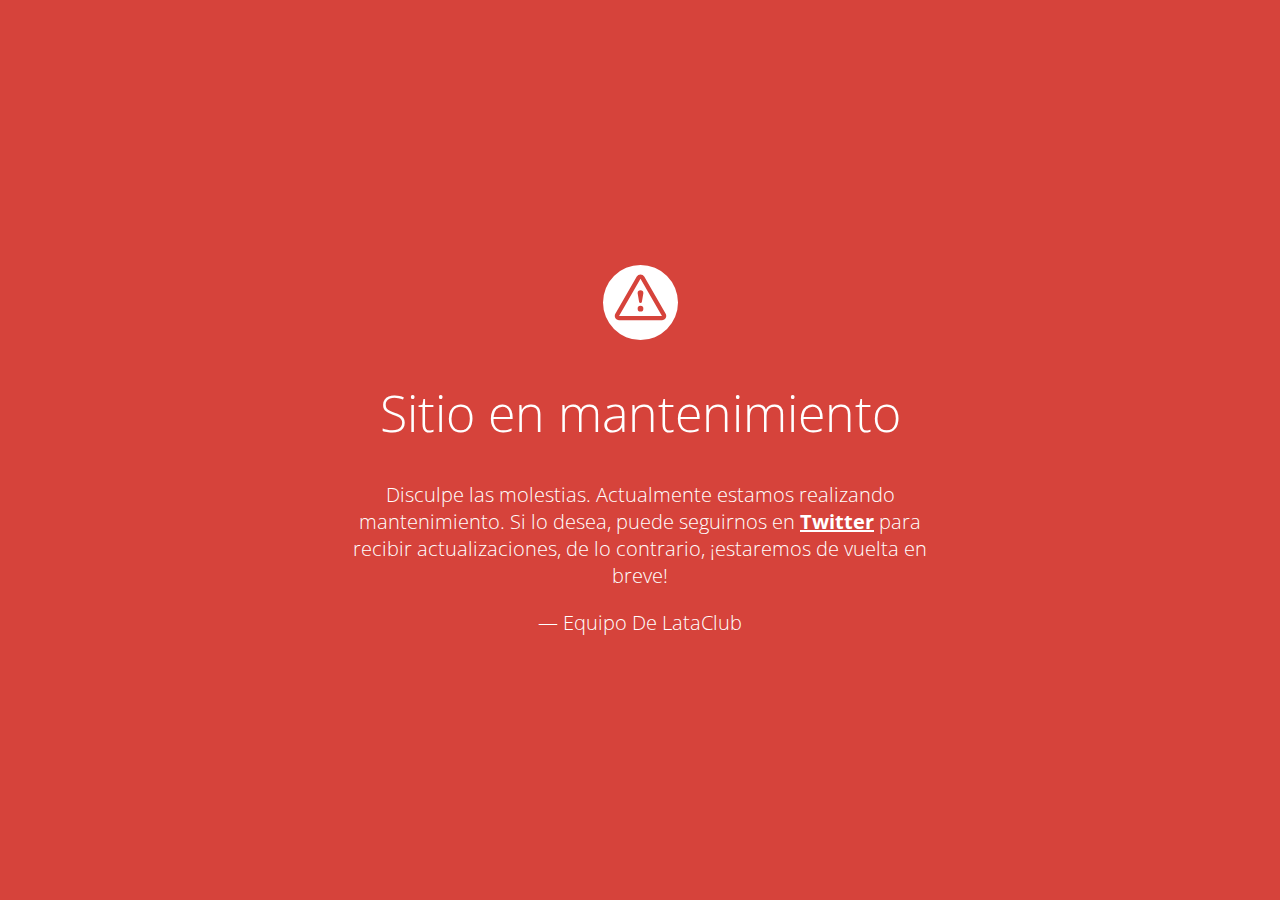
<file: index.html>
<!doctype html>
<title>Sitio en mantenimiento</title>
<link href="https://fonts.googleapis.com/css?family=Open+Sans:300,400,700" rel="stylesheet">
<link rel="stylesheet" href="https://xtream-club.github.io/mantenimiento/styles.css">
<article>
    <svg xmlns="http://www.w3.org/2000/svg" viewBox="0 0 202.24 202.24"><defs><style>.cls-1{fill:#fff;}</style></defs><title>Asset 3</title><g id="Layer_2" data-name="Layer 2"><g id="Capa_1" data-name="Capa 1"><path class="cls-1" d="M101.12,0A101.12,101.12,0,1,0,202.24,101.12,101.12,101.12,0,0,0,101.12,0ZM159,148.76H43.28a11.57,11.57,0,0,1-10-17.34L91.09,31.16a11.57,11.57,0,0,1,20.06,0L169,131.43a11.57,11.57,0,0,1-10,17.34Z"/>a<path class="cls-1" d="M101.12,36.93h0L43.27,137.21H159L101.13,36.94Zm0,88.7a7.71,7.71,0,1,1,7.71-7.71A7.71,7.71,0,0,1,101.12,125.63Zm7.71-50.13a7.56,7.56,0,0,1-.11,1.3l-3.8,22.49a3.86,3.86,0,0,1-7.61,0l-3.8-22.49a8,8,0,0,1-.11-1.3,7.71,7.71,0,1,1,15.43,0Z"/></g></g></svg>
    <h1>Sitio en mantenimiento</h1>
    <div>
        <p>Disculpe las molestias. Actualmente estamos realizando mantenimiento. Si lo desea, puede seguirnos en <a href="https://twitter.com/DanielDevox01">Twitter</a> para recibir actualizaciones, de lo contrario, ¡estaremos de vuelta en breve!</p>
        <p>&mdash; Equipo De LataClub</p>
    </div>
</article>
</file>
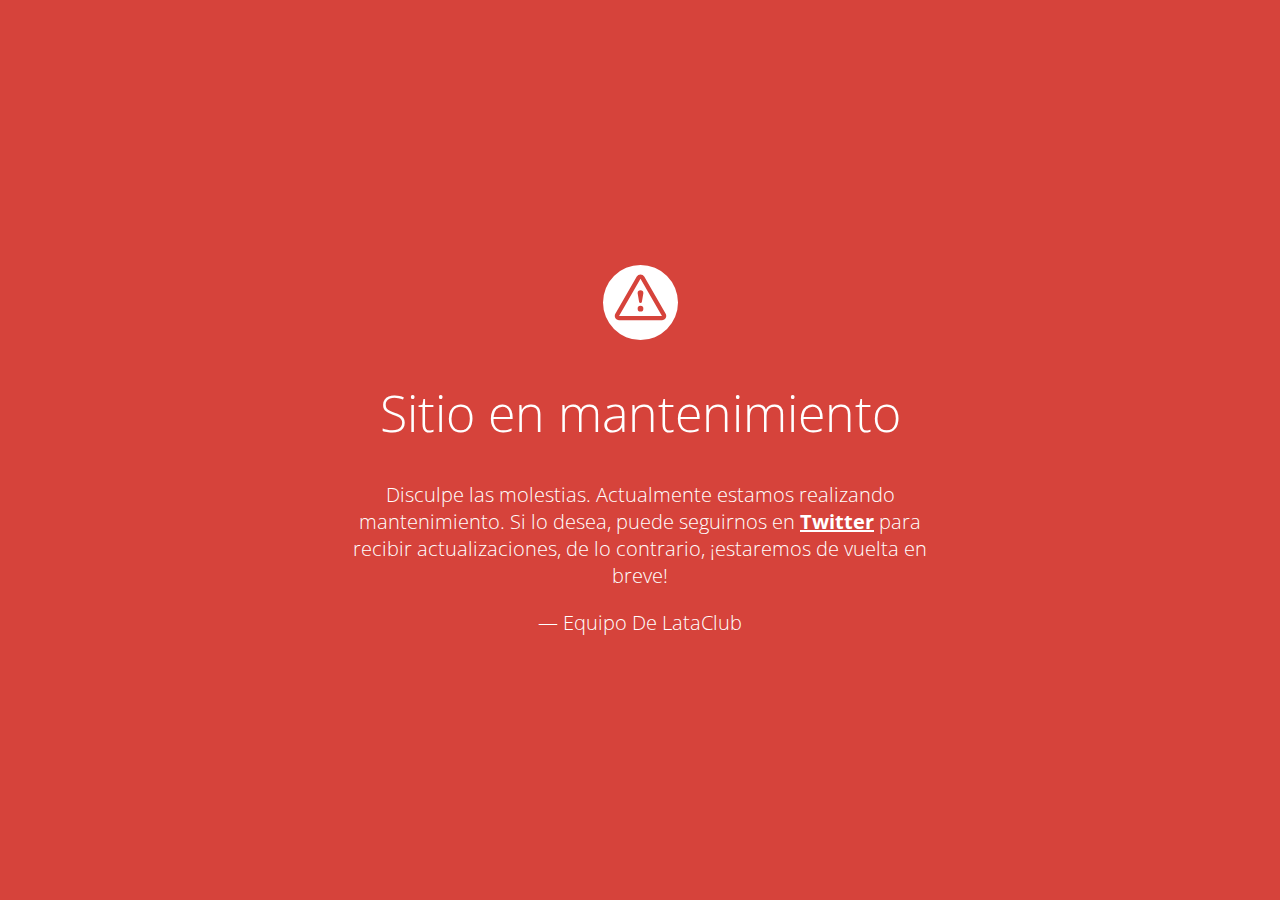
<file: test.html>
<!doctype html>
<title>Sitio en mantenimiento</title>
<link href="https://fonts.googleapis.com/css?family=Open+Sans:300,400,700" rel="stylesheet">
<link rel="stylesheet" href="styles.css">
<article>
    <svg xmlns="http://www.w3.org/2000/svg" viewBox="0 0 202.24 202.24"><defs><style>.cls-1{fill:#fff;}</style></defs><title>Asset 3</title><g id="Layer_2" data-name="Layer 2"><g id="Capa_1" data-name="Capa 1"><path class="cls-1" d="M101.12,0A101.12,101.12,0,1,0,202.24,101.12,101.12,101.12,0,0,0,101.12,0ZM159,148.76H43.28a11.57,11.57,0,0,1-10-17.34L91.09,31.16a11.57,11.57,0,0,1,20.06,0L169,131.43a11.57,11.57,0,0,1-10,17.34Z"/>a<path class="cls-1" d="M101.12,36.93h0L43.27,137.21H159L101.13,36.94Zm0,88.7a7.71,7.71,0,1,1,7.71-7.71A7.71,7.71,0,0,1,101.12,125.63Zm7.71-50.13a7.56,7.56,0,0,1-.11,1.3l-3.8,22.49a3.86,3.86,0,0,1-7.61,0l-3.8-22.49a8,8,0,0,1-.11-1.3,7.71,7.71,0,1,1,15.43,0Z"/></g></g></svg>
    <h1>Sitio en mantenimiento</h1>
    <div>
        <p>Disculpe las molestias. Actualmente estamos realizando mantenimiento. Si lo desea, puede seguirnos en <a href="https://twitter.com/DanielDevox01">Twitter</a> para recibir actualizaciones, de lo contrario, ¡estaremos de vuelta en breve!</p>
        <p>&mdash; Equipo De LataClub</p>
    </div>
</article>
</file>
<file: styles.css>
html,
body {
  padding: 0;
  margin: 0;
  width: 100%;
  height: 100%;
}
* {
  box-sizing: border-box;
}
body {
  text-align: center;
  padding: 0;
  background: #d6433b;
  color: #fff;
  font-family: Open Sans;
}
h1 {
  font-size: 50px;
  font-weight: 100;
  text-align: center;
}
body {
  font-family: Open Sans;
  font-weight: 100;
  font-size: 20px;
  color: #fff;
  text-align: center;
  display: -webkit-box;
  display: -ms-flexbox;
  display: flex;
  -webkit-box-pack: center;
  -ms-flex-pack: center;
  justify-content: center;
  -webkit-box-align: center;
  -ms-flex-align: center;
  align-items: center;
}
article {
  display: block;
  width: 700px;
  padding: 50px;
  margin: 0 auto;
}
a {
  color: #fff;
  font-weight: bold;
}
a:hover {
  text-decoration: none;
}
svg {
  width: 75px;
  margin-top: 1em;
}
</file>
